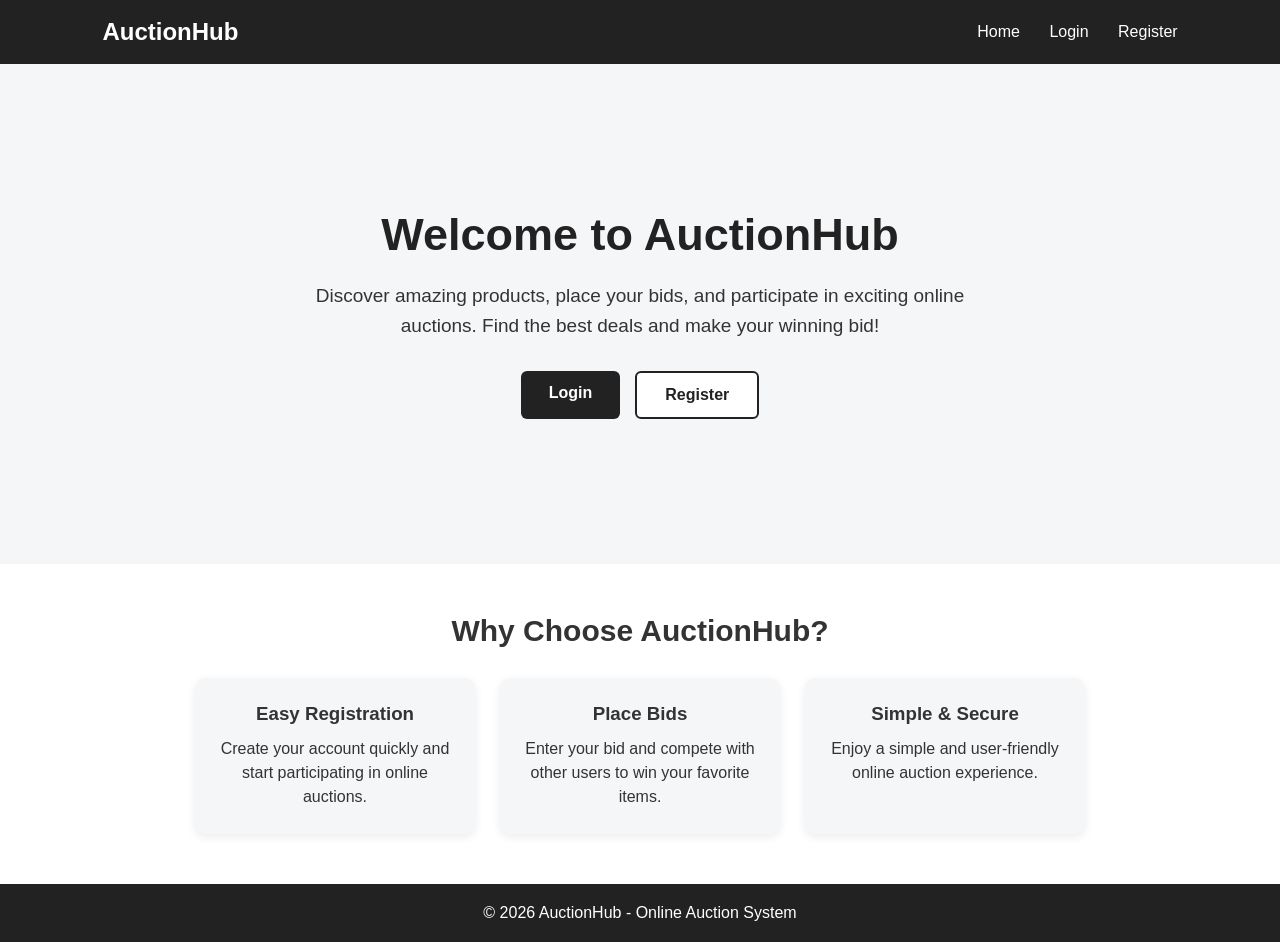
<file: Index.html>
<!DOCTYPE html>
<html lang="en">

<head>
    <meta charset="UTF-8">
    <meta name="viewport" content="width=device-width, initial-scale=1.0">

    <title>AuctionHub - Online Auction System</title>

    <style>
        * {
            margin: 0;
            padding: 0;
            box-sizing: border-box;
        }

        body {
            font-family: Arial, sans-serif;
            background: #f4f6f8;
            color: #333;
        }

        /* Navigation */
        nav {
            background: #222;
            color: white;
            padding: 18px 8%;
            display: flex;
            justify-content: space-between;
            align-items: center;
        }

        .logo {
            font-size: 24px;
            font-weight: bold;
        }

        .nav-links a {
            color: white;
            text-decoration: none;
            margin-left: 25px;
            font-size: 16px;
        }

        .nav-links a:hover {
            text-decoration: underline;
        }

        /* Hero Section */
        .hero {
            min-height: 500px;
            display: flex;
            flex-direction: column;
            justify-content: center;
            align-items: center;
            text-align: center;
            padding: 40px 20px;
        }

        .hero h1 {
            font-size: 45px;
            margin-bottom: 20px;
            color: #222;
        }

        .hero p {
            font-size: 19px;
            max-width: 650px;
            line-height: 1.6;
            margin-bottom: 30px;
        }

        /* Buttons */
        .buttons {
            display: flex;
            gap: 15px;
        }

        .btn {
            display: inline-block;
            padding: 13px 28px;
            border-radius: 6px;
            text-decoration: none;
            font-size: 16px;
            font-weight: bold;
        }

        .login-btn {
            background: #222;
            color: white;
        }

        .register-btn {
            background: white;
            color: #222;
            border: 2px solid #222;
        }

        .login-btn:hover {
            background: #444;
        }

        .register-btn:hover {
            background: #222;
            color: white;
        }

        /* Features */
        .features {
            padding: 50px 8%;
            background: white;
            text-align: center;
        }

        .features h2 {
            margin-bottom: 30px;
            font-size: 30px;
        }

        .feature-container {
            display: flex;
            justify-content: center;
            gap: 25px;
            flex-wrap: wrap;
        }

        .feature-box {
            width: 280px;
            padding: 25px;
            background: #f4f6f8;
            border-radius: 10px;
            box-shadow: 0 3px 10px rgba(0, 0, 0, 0.08);
        }

        .feature-box h3 {
            margin-bottom: 12px;
        }

        .feature-box p {
            line-height: 1.5;
        }

        /* Footer */
        footer {
            background: #222;
            color: white;
            text-align: center;
            padding: 20px;
        }

        /* Mobile */
        @media (max-width: 600px) {

            nav {
                flex-direction: column;
                gap: 15px;
            }

            .nav-links a {
                margin: 0 8px;
            }

            .hero h1 {
                font-size: 34px;
            }

            .hero p {
                font-size: 16px;
            }

            .buttons {
                flex-direction: column;
                width: 200px;
            }

            .btn {
                text-align: center;
            }
        }
    </style>
</head>

<body>

    <!-- Navigation -->
    <nav>

        <div class="logo">
            AuctionHub
        </div>

        <div class="nav-links">
            <a href="index.html">Home</a>
            <a href="login.html">Login</a>
            <a href="register.html">Register</a>
        </div>

    </nav>


    <!-- Hero Section -->
    <section class="hero">

        <h1>Welcome to AuctionHub</h1>

        <p>
            Discover amazing products, place your bids,
            and participate in exciting online auctions.
            Find the best deals and make your winning bid!
        </p>

        <div class="buttons">

            <a href="login.html" class="btn login-btn">
                Login
            </a>

            <a href="register.html" class="btn register-btn">
                Register
            </a>

        </div>

    </section>


    <!-- Features Section -->
    <section class="features">

        <h2>Why Choose AuctionHub?</h2>

        <div class="feature-container">

            <div class="feature-box">

                <h3>Easy Registration</h3>

                <p>
                    Create your account quickly and
                    start participating in online auctions.
                </p>

            </div>


            <div class="feature-box">

                <h3>Place Bids</h3>

                <p>
                    Enter your bid and compete with
                    other users to win your favorite items.
                </p>

            </div>


            <div class="feature-box">

                <h3>Simple & Secure</h3>

                <p>
                    Enjoy a simple and user-friendly
                    online auction experience.
                </p>

            </div>

        </div>

    </section>


    <!-- Footer -->
    <footer>

        <p>
            © 2026 AuctionHub - Online Auction System
        </p>

    </footer>

</body>

</html>
</file>
